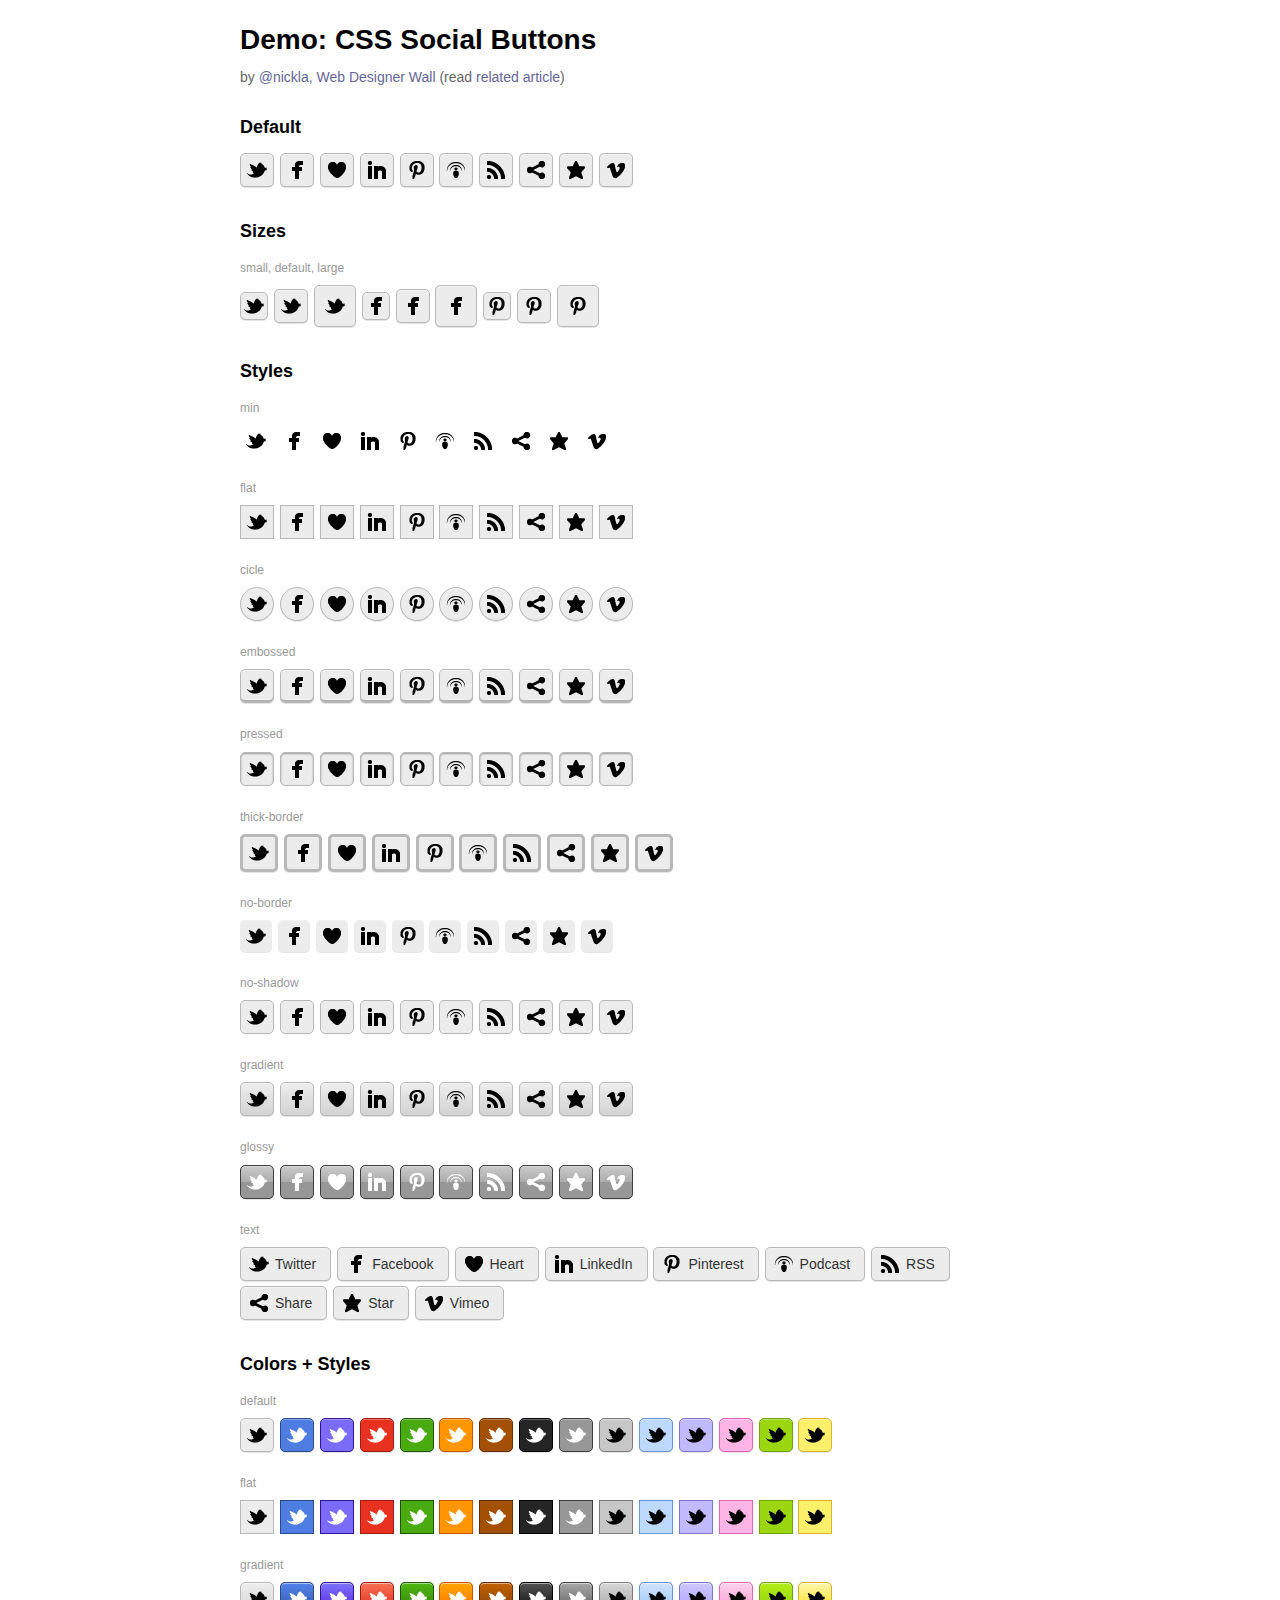
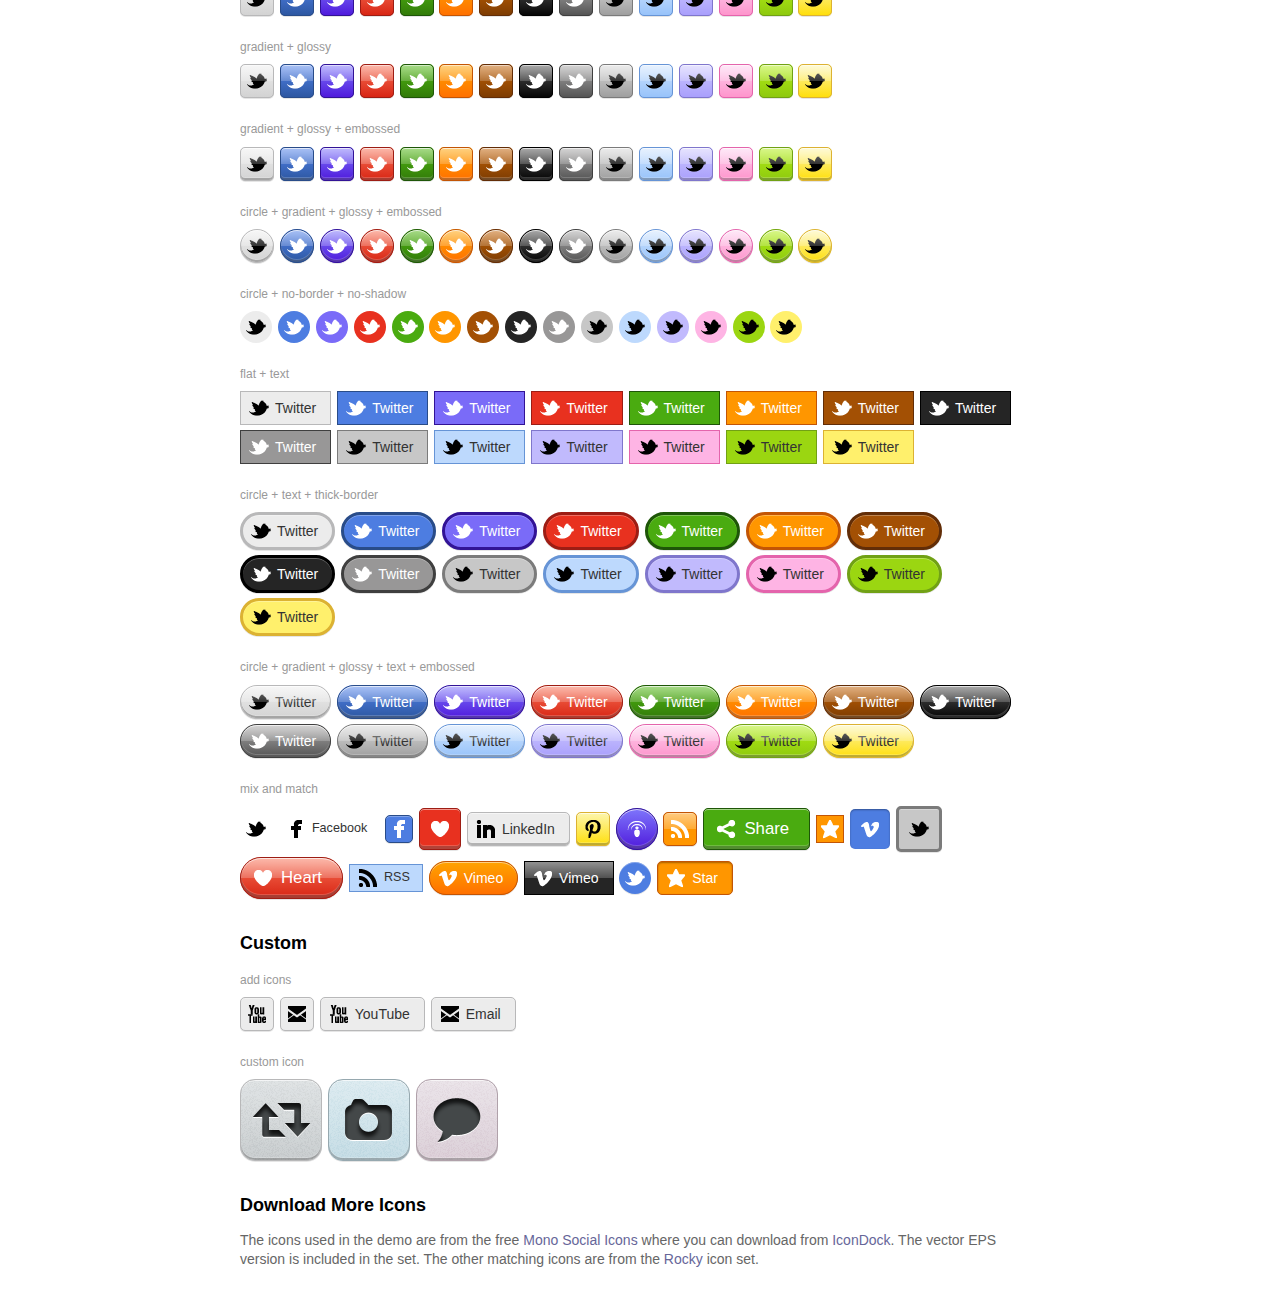
<file: css-social-buttons/index.html>
<!DOCTYPE html PUBLIC "-//W3C//DTD XHTML 1.0 Transitional//EN" "http://www.w3.org/TR/xhtml1/DTD/xhtml1-transitional.dtd">
<html xmlns="http://www.w3.org/1999/xhtml">
<head>
<meta http-equiv="Content-Type" content="text/html; charset=UTF-8" />
<title>Demo: CSS Social Buttons</title>

<link href="social-buttons.css" rel="stylesheet">

<style type="text/css">
body {
	background: #fff;
	font: 14px/140% Arial, Helvetica, sans-serif;
	color: #666;
	width: 800px;
	max-width: 80%;
	margin: 30px auto;
} 
p {
	margin: 0 0 15px;
}
a {
	color: #669;
	text-decoration: none;
}
h1, h2, h3 {
	color: #000;
}
h2, h3 {
	line-height: 110%;
}
h2 {
	font-size: 18px;
	margin: 30px 0 15px;
}
h3 {
	margin: 20px 0 10px;
	font-size: 12px;
	font-weight: normal;
	color: #999;
}
</style>
</head>

<body>

<h1>Demo: CSS Social Buttons</h1>
<p>by <a href="http://twitter.com/nickla">@nickla</a>, <a href="http://webdesignerwall.com">Web Designer Wall</a> (read <a href="http://webdesignerwall.com/tutorials/css-social-buttons">related article</a>)</p>

<h2>Default</h2>
<p>
	<a href="#" class="sb twitter">Twitter</a>
	<a href="#" class="sb facebook">Facebook</a>
	<a href="#" class="sb heart">Heart</a>
	<a href="#" class="sb linkedin">LinkedIn</a>
	<a href="#" class="sb pinterest">Pinterest</a>
	<a href="#" class="sb podcast">Podcast</a>
	<a href="#" class="sb rss">RSS</a>
	<a href="#" class="sb share_this">Share</a>
	<a href="#" class="sb star">Star</a>
	<a href="#" class="sb vimeo">Vimeo</a>
</p>

<h2>Sizes</h2>

<h3>small, default, large</h3>
<p>
	<a href="#" class="sb small twitter">Twitter</a>
	<a href="#" class="sb twitter">Twitter</a>
	<a href="#" class="sb large twitter">Twitter</a>
	<a href="#" class="sb small facebook">Twitter</a>
	<a href="#" class="sb facebook">Twitter</a>
	<a href="#" class="sb large facebook">Twitter</a>
	<a href="#" class="sb small pinterest">Twitter</a>
	<a href="#" class="sb pinterest">Twitter</a>
	<a href="#" class="sb large pinterest">Twitter</a>
</p>

<h2>Styles</h2>

<h3>min</h3>
<p>
	<a href="#" class="sb min twitter">Twitter</a>
	<a href="#" class="sb min facebook">Facebook</a>
	<a href="#" class="sb min heart">Heart</a>
	<a href="#" class="sb min linkedin">LinkedIn</a>
	<a href="#" class="sb min pinterest">Pinterest</a>
	<a href="#" class="sb min podcast">Podcast</a>
	<a href="#" class="sb min rss">RSS</a>
	<a href="#" class="sb min share_this">Share</a>
	<a href="#" class="sb min star">Star</a>
	<a href="#" class="sb min vimeo">Vimeo</a>
</p>

<h3>flat</h3>
<p>
	<a href="#" class="sb flat twitter">Twitter</a>
	<a href="#" class="sb flat facebook">Facebook</a>
	<a href="#" class="sb flat heart">Heart</a>
	<a href="#" class="sb flat linkedin">LinkedIn</a>
	<a href="#" class="sb flat pinterest">Pinterest</a>
	<a href="#" class="sb flat podcast">Podcast</a>
	<a href="#" class="sb flat rss">RSS</a>
	<a href="#" class="sb flat share_this">Share</a>
	<a href="#" class="sb flat star">Star</a>
	<a href="#" class="sb flat vimeo">Vimeo</a>
</p>

<h3>cicle</h3>
<p>
	<a href="#" class="sb circle twitter">Twitter</a>
	<a href="#" class="sb circle facebook">Facebook</a>
	<a href="#" class="sb circle heart">Heart</a>
	<a href="#" class="sb circle linkedin">LinkedIn</a>
	<a href="#" class="sb circle pinterest">Pinterest</a>
	<a href="#" class="sb circle podcast">Podcast</a>
	<a href="#" class="sb circle rss">RSS</a>
	<a href="#" class="sb circle share_this">Share</a>
	<a href="#" class="sb circle star">Star</a>
	<a href="#" class="sb circle vimeo">Vimeo</a>
</p>

<h3>embossed</h3>
<p>
	<a href="#" class="sb embossed twitter">Twitter</a>
	<a href="#" class="sb embossed facebook">Facebook</a>
	<a href="#" class="sb embossed heart">Heart</a>
	<a href="#" class="sb embossed linkedin">LinkedIn</a>
	<a href="#" class="sb embossed pinterest">Pinterest</a>
	<a href="#" class="sb embossed podcast">Podcast</a>
	<a href="#" class="sb embossed rss">RSS</a>
	<a href="#" class="sb embossed share_this">Share</a>
	<a href="#" class="sb embossed star">Star</a>
	<a href="#" class="sb embossed vimeo">Vimeo</a>
</p>

<h3>pressed</h3>
<p>
	<a href="#" class="sb pressed twitter">Twitter</a>
	<a href="#" class="sb pressed facebook">Facebook</a>
	<a href="#" class="sb pressed heart">Heart</a>
	<a href="#" class="sb pressed linkedin">LinkedIn</a>
	<a href="#" class="sb pressed pinterest">Pinterest</a>
	<a href="#" class="sb pressed podcast">Podcast</a>
	<a href="#" class="sb pressed rss">RSS</a>
	<a href="#" class="sb pressed share_this">Share</a>
	<a href="#" class="sb pressed star">Star</a>
	<a href="#" class="sb pressed vimeo">Vimeo</a>
</p>

<h3>thick-border</h3>
<p>
	<a href="#" class="sb thick-border twitter">Twitter</a>
	<a href="#" class="sb thick-border facebook">Facebook</a>
	<a href="#" class="sb thick-border heart">Heart</a>
	<a href="#" class="sb thick-border linkedin">LinkedIn</a>
	<a href="#" class="sb thick-border pinterest">Pinterest</a>
	<a href="#" class="sb thick-border podcast">Podcast</a>
	<a href="#" class="sb thick-border rss">RSS</a>
	<a href="#" class="sb thick-border share_this">Share</a>
	<a href="#" class="sb thick-border star">Star</a>
	<a href="#" class="sb thick-border vimeo">Vimeo</a>
</p>

<h3>no-border</h3>
<p>
	<a href="#" class="sb no-border twitter">Twitter</a>
	<a href="#" class="sb no-border facebook">Facebook</a>
	<a href="#" class="sb no-border heart">Heart</a>
	<a href="#" class="sb no-border linkedin">LinkedIn</a>
	<a href="#" class="sb no-border pinterest">Pinterest</a>
	<a href="#" class="sb no-border podcast">Podcast</a>
	<a href="#" class="sb no-border rss">RSS</a>
	<a href="#" class="sb no-border share_this">Share</a>
	<a href="#" class="sb no-border star">Star</a>
	<a href="#" class="sb no-border vimeo">Vimeo</a>
</p>

<h3>no-shadow</h3>
<p>
	<a href="#" class="sb no-shadow twitter">Twitter</a>
	<a href="#" class="sb no-shadow facebook">Facebook</a>
	<a href="#" class="sb no-shadow heart">Heart</a>
	<a href="#" class="sb no-shadow linkedin">LinkedIn</a>
	<a href="#" class="sb no-shadow pinterest">Pinterest</a>
	<a href="#" class="sb no-shadow podcast">Podcast</a>
	<a href="#" class="sb no-shadow rss">RSS</a>
	<a href="#" class="sb no-shadow share_this">Share</a>
	<a href="#" class="sb no-shadow star">Star</a>
	<a href="#" class="sb no-shadow vimeo">Vimeo</a>
</p>

<h3>gradient</h3>
<p>
	<a href="#" class="sb gradient twitter">Twitter</a>
	<a href="#" class="sb gradient facebook">Facebook</a>
	<a href="#" class="sb gradient heart">Heart</a>
	<a href="#" class="sb gradient linkedin">LinkedIn</a>
	<a href="#" class="sb gradient pinterest">Pinterest</a>
	<a href="#" class="sb gradient podcast">Podcast</a>
	<a href="#" class="sb gradient rss">RSS</a>
	<a href="#" class="sb gradient share_this">Share</a>
	<a href="#" class="sb gradient star">Star</a>
	<a href="#" class="sb gradient vimeo">Vimeo</a>
</p>

<h3>glossy</h3>
<p>
	<a href="#" class="sb glossy gray twitter">Twitter</a>
	<a href="#" class="sb glossy gray facebook">Facebook</a>
	<a href="#" class="sb glossy gray heart">Heart</a>
	<a href="#" class="sb glossy gray linkedin">LinkedIn</a>
	<a href="#" class="sb glossy gray pinterest">Pinterest</a>
	<a href="#" class="sb glossy gray podcast">Podcast</a>
	<a href="#" class="sb glossy gray rss">RSS</a>
	<a href="#" class="sb glossy gray share_this">Share</a>
	<a href="#" class="sb glossy gray star">Star</a>
	<a href="#" class="sb glossy gray vimeo">Vimeo</a>
</p>

<h3>text</h3>
<p>
	<a href="#" class="sb text twitter">Twitter</a>
	<a href="#" class="sb text facebook">Facebook</a>
	<a href="#" class="sb text heart">Heart</a>
	<a href="#" class="sb text linkedin">LinkedIn</a>
	<a href="#" class="sb text pinterest">Pinterest</a>
	<a href="#" class="sb text podcast">Podcast</a>
	<a href="#" class="sb text rss">RSS</a>
	<a href="#" class="sb text share_this">Share</a>
	<a href="#" class="sb text star">Star</a>
	<a href="#" class="sb text vimeo">Vimeo</a>
</p>

<h2>Colors + Styles</h2>

<h3>default</h3>
<p>
	<a href="#" class="sb twitter">Twitter</a>
	<a href="#" class="sb blue twitter">Twitter</a>
	<a href="#" class="sb purple twitter">Twitter</a>
	<a href="#" class="sb red twitter">Twitter</a>
	<a href="#" class="sb green twitter">Twitter</a>
	<a href="#" class="sb orange twitter">Twitter</a>
	<a href="#" class="sb brown twitter">Twitter</a>
	<a href="#" class="sb black twitter">Twitter</a>
	<a href="#" class="sb gray twitter">Twitter</a>
	<a href="#" class="sb light-gray twitter">Twitter</a>
	<a href="#" class="sb light-blue twitter">Twitter</a>
	<a href="#" class="sb light-purple twitter">Twitter</a>
	<a href="#" class="sb pink twitter">Twitter</a>
	<a href="#" class="sb light-green twitter">Twitter</a>
	<a href="#" class="sb yellow twitter">Twitter</a>
</p>

<h3>flat</h3>
<p>
	<a href="#" class="sb flat twitter">Twitter</a>
	<a href="#" class="sb flat blue twitter">Twitter</a>
	<a href="#" class="sb flat purple twitter">Twitter</a>
	<a href="#" class="sb flat red twitter">Twitter</a>
	<a href="#" class="sb flat green twitter">Twitter</a>
	<a href="#" class="sb flat orange twitter">Twitter</a>
	<a href="#" class="sb flat brown twitter">Twitter</a>
	<a href="#" class="sb flat black twitter">Twitter</a>
	<a href="#" class="sb flat gray twitter">Twitter</a>
	<a href="#" class="sb flat light-gray twitter">Twitter</a>
	<a href="#" class="sb flat light-blue twitter">Twitter</a>
	<a href="#" class="sb flat light-purple twitter">Twitter</a>
	<a href="#" class="sb flat pink twitter">Twitter</a>
	<a href="#" class="sb flat light-green twitter">Twitter</a>
	<a href="#" class="sb flat yellow twitter">Twitter</a>
</p>

<h3>gradient</h3>
<p>
	<a href="#" class="sb gradient twitter">Twitter</a>
	<a href="#" class="sb gradient blue twitter">Twitter</a>
	<a href="#" class="sb gradient purple twitter">Twitter</a>
	<a href="#" class="sb gradient red twitter">Twitter</a>
	<a href="#" class="sb gradient green twitter">Twitter</a>
	<a href="#" class="sb gradient orange twitter">Twitter</a>
	<a href="#" class="sb gradient brown twitter">Twitter</a>
	<a href="#" class="sb gradient black twitter">Twitter</a>
	<a href="#" class="sb gradient gray twitter">Twitter</a>
	<a href="#" class="sb gradient light-gray twitter">Twitter</a>
	<a href="#" class="sb gradient light-blue twitter">Twitter</a>
	<a href="#" class="sb gradient light-purple twitter">Twitter</a>
	<a href="#" class="sb gradient pink twitter">Twitter</a>
	<a href="#" class="sb gradient light-green twitter">Twitter</a>
	<a href="#" class="sb gradient yellow twitter">Twitter</a>
</p>

<h3>gradient + glossy</h3>
<p>
	<a href="#" class="sb gradient glossy twitter">Twitter</a>
	<a href="#" class="sb gradient glossy blue twitter">Twitter</a>
	<a href="#" class="sb gradient glossy purple twitter">Twitter</a>
	<a href="#" class="sb gradient glossy red twitter">Twitter</a>
	<a href="#" class="sb gradient glossy green twitter">Twitter</a>
	<a href="#" class="sb gradient glossy orange twitter">Twitter</a>
	<a href="#" class="sb gradient glossy brown twitter">Twitter</a>
	<a href="#" class="sb gradient glossy black twitter">Twitter</a>
	<a href="#" class="sb gradient glossy gray twitter">Twitter</a>
	<a href="#" class="sb gradient glossy light-gray twitter">Twitter</a>
	<a href="#" class="sb gradient glossy light-blue twitter">Twitter</a>
	<a href="#" class="sb gradient glossy light-purple twitter">Twitter</a>
	<a href="#" class="sb gradient glossy pink twitter">Twitter</a>
	<a href="#" class="sb gradient glossy light-green twitter">Twitter</a>
	<a href="#" class="sb gradient glossy yellow twitter">Twitter</a>
</p>

<h3>gradient + glossy + embossed</h3>
<p>
	<a href="#" class="sb gradient glossy embossed twitter">Twitter</a>
	<a href="#" class="sb gradient glossy embossed blue twitter">Twitter</a>
	<a href="#" class="sb gradient glossy embossed purple twitter">Twitter</a>
	<a href="#" class="sb gradient glossy embossed red twitter">Twitter</a>
	<a href="#" class="sb gradient glossy embossed green twitter">Twitter</a>
	<a href="#" class="sb gradient glossy embossed orange twitter">Twitter</a>
	<a href="#" class="sb gradient glossy embossed brown twitter">Twitter</a>
	<a href="#" class="sb gradient glossy embossed black twitter">Twitter</a>
	<a href="#" class="sb gradient glossy embossed gray twitter">Twitter</a>
	<a href="#" class="sb gradient glossy embossed light-gray twitter">Twitter</a>
	<a href="#" class="sb gradient glossy embossed light-blue twitter">Twitter</a>
	<a href="#" class="sb gradient glossy embossed light-purple twitter">Twitter</a>
	<a href="#" class="sb gradient glossy embossed pink twitter">Twitter</a>
	<a href="#" class="sb gradient glossy embossed light-green twitter">Twitter</a>
	<a href="#" class="sb gradient glossy embossed yellow twitter">Twitter</a>
</p>

<h3>circle + gradient + glossy + embossed</h3>
<p>
	<a href="#" class="sb circle gradient glossy embossed twitter">Twitter</a>
	<a href="#" class="sb circle gradient glossy embossed blue twitter">Twitter</a>
	<a href="#" class="sb circle gradient glossy embossed purple twitter">Twitter</a>
	<a href="#" class="sb circle gradient glossy embossed red twitter">Twitter</a>
	<a href="#" class="sb circle gradient glossy embossed green twitter">Twitter</a>
	<a href="#" class="sb circle gradient glossy embossed orange twitter">Twitter</a>
	<a href="#" class="sb circle gradient glossy embossed brown twitter">Twitter</a>
	<a href="#" class="sb circle gradient glossy embossed black twitter">Twitter</a>
	<a href="#" class="sb circle gradient glossy embossed gray twitter">Twitter</a>
	<a href="#" class="sb circle gradient glossy embossed light-gray twitter">Twitter</a>
	<a href="#" class="sb circle gradient glossy embossed light-blue twitter">Twitter</a>
	<a href="#" class="sb circle gradient glossy embossed light-purple twitter">Twitter</a>
	<a href="#" class="sb circle gradient glossy embossed pink twitter">Twitter</a>
	<a href="#" class="sb circle gradient glossy embossed light-green twitter">Twitter</a>
	<a href="#" class="sb circle gradient glossy embossed yellow twitter">Twitter</a>
</p>

<h3>circle + no-border + no-shadow</h3>
<p>
	<a href="#" class="sb circle no-shadow no-border twitter">Twitter</a>
	<a href="#" class="sb circle no-shadow no-border blue twitter">Twitter</a>
	<a href="#" class="sb circle no-shadow no-border purple twitter">Twitter</a>
	<a href="#" class="sb circle no-shadow no-border red twitter">Twitter</a>
	<a href="#" class="sb circle no-shadow no-border green twitter">Twitter</a>
	<a href="#" class="sb circle no-shadow no-border orange twitter">Twitter</a>
	<a href="#" class="sb circle no-shadow no-border brown twitter">Twitter</a>
	<a href="#" class="sb circle no-shadow no-border black twitter">Twitter</a>
	<a href="#" class="sb circle no-shadow no-border gray twitter">Twitter</a>
	<a href="#" class="sb circle no-shadow no-border light-gray twitter">Twitter</a>
	<a href="#" class="sb circle no-shadow no-border light-blue twitter">Twitter</a>
	<a href="#" class="sb circle no-shadow no-border light-purple twitter">Twitter</a>
	<a href="#" class="sb circle no-shadow no-border pink twitter">Twitter</a>
	<a href="#" class="sb circle no-shadow no-border light-green twitter">Twitter</a>
	<a href="#" class="sb circle no-shadow no-border yellow twitter">Twitter</a>
</p>

<h3>flat + text</h3>
<p>
	<a href="#" class="sb flat text twitter">Twitter</a>
	<a href="#" class="sb flat text blue twitter">Twitter</a>
	<a href="#" class="sb flat text purple twitter">Twitter</a>
	<a href="#" class="sb flat text red twitter">Twitter</a>
	<a href="#" class="sb flat text green twitter">Twitter</a>
	<a href="#" class="sb flat text orange twitter">Twitter</a>
	<a href="#" class="sb flat text brown twitter">Twitter</a>
	<a href="#" class="sb flat text black twitter">Twitter</a>
	<a href="#" class="sb flat text gray twitter">Twitter</a>
	<a href="#" class="sb flat text light-gray twitter">Twitter</a>
	<a href="#" class="sb flat text light-blue twitter">Twitter</a>
	<a href="#" class="sb flat text light-purple twitter">Twitter</a>
	<a href="#" class="sb flat text pink twitter">Twitter</a>
	<a href="#" class="sb flat text light-green twitter">Twitter</a>
	<a href="#" class="sb flat text yellow twitter">Twitter</a>
</p>

<h3>circle + text + thick-border</h3>
<p>
	<a href="#" class="sb circle text thick-border twitter">Twitter</a>
	<a href="#" class="sb circle text thick-border blue twitter">Twitter</a>
	<a href="#" class="sb circle text thick-border purple twitter">Twitter</a>
	<a href="#" class="sb circle text thick-border red twitter">Twitter</a>
	<a href="#" class="sb circle text thick-border green twitter">Twitter</a>
	<a href="#" class="sb circle text thick-border orange twitter">Twitter</a>
	<a href="#" class="sb circle text thick-border brown twitter">Twitter</a>
	<a href="#" class="sb circle text thick-border black twitter">Twitter</a>
	<a href="#" class="sb circle text thick-border gray twitter">Twitter</a>
	<a href="#" class="sb circle text thick-border light-gray twitter">Twitter</a>
	<a href="#" class="sb circle text thick-border light-blue twitter">Twitter</a>
	<a href="#" class="sb circle text thick-border light-purple twitter">Twitter</a>
	<a href="#" class="sb circle text thick-border pink twitter">Twitter</a>
	<a href="#" class="sb circle text thick-border light-green twitter">Twitter</a>
	<a href="#" class="sb circle text thick-border yellow twitter">Twitter</a>
</p>

<h3>circle + gradient + glossy + text + embossed</h3>
<p>
	<a href="#" class="sb circle gradient glossy text embossed twitter">Twitter</a>
	<a href="#" class="sb circle gradient glossy text embossed blue twitter">Twitter</a>
	<a href="#" class="sb circle gradient glossy text embossed purple twitter">Twitter</a>
	<a href="#" class="sb circle gradient glossy text embossed red twitter">Twitter</a>
	<a href="#" class="sb circle gradient glossy text embossed green twitter">Twitter</a>
	<a href="#" class="sb circle gradient glossy text embossed orange twitter">Twitter</a>
	<a href="#" class="sb circle gradient glossy text embossed brown twitter">Twitter</a>
	<a href="#" class="sb circle gradient glossy text embossed black twitter">Twitter</a>
	<a href="#" class="sb circle gradient glossy text embossed gray twitter">Twitter</a>
	<a href="#" class="sb circle gradient glossy text embossed light-gray twitter">Twitter</a>
	<a href="#" class="sb circle gradient glossy text embossed light-blue twitter">Twitter</a>
	<a href="#" class="sb circle gradient glossy text embossed light-purple twitter">Twitter</a>
	<a href="#" class="sb circle gradient glossy text embossed pink twitter">Twitter</a>
	<a href="#" class="sb circle gradient glossy text embossed light-green twitter">Twitter</a>
	<a href="#" class="sb circle gradient glossy text embossed yellow twitter">Twitter</a>
</p>

<h3>mix and match</h3>
<p>
	<a href="#" class="sb min twitter">Twitter</a>
	<a href="#" class="sb small text min facebook">Facebook</a>
	<a href="#" class="sb small blue facebook">Facebook</a>
	<a href="#" class="sb large red embossed heart">Heart</a>
	<a href="#" class="sb text embossed linkedin">LinkedIn</a>
	<a href="#" class="sb yellow gradient embossed pinterest">Pinterest</a>
	<a href="#" class="sb circle large embossed purple gradient podcast">Podcast</a>
	<a href="#" class="sb orange glossy rss">RSS</a>
	<a href="#" class="sb embossed green large text share_this">Share</a>
	<a href="#" class="sb orange flat small star">Star</a>
	<a href="#" class="sb pressed no-border blue large vimeo">Vimeo</a>
	<a href="#" class="sb thick-border light-gray large twitter">Twitter</a>
	<a href="#" class="sb text red large  gradient glossy embossed circle heart">Heart</a>
	<a href="#" class="sb flat small text rss light-blue">RSS</a>
	<a href="#" class="sb orange gradient text circle vimeo">Vimeo</a>
	<a href="#" class="sb black glossy text flat vimeo">Vimeo</a>
	<a href="#" class="sb blue circle no-border twitter">Twitter</a>
	<a href="#" class="sb orange pressed text star">Star</a>
</p>

<h2>Custom</h2>

<h3>add icons</h3>
<p>
	<a href="#" class="sb youtube">YouTube</a>
	<a href="#" class="sb email">Email</a>
	<a href="#" class="sb youtube text">YouTube</a>
	<a href="#" class="sb email text">Email</a>
</p>

<h3>custom icon</h3>
<p>
	<a href="#" class="sb custom retweet gradient embossed">Retweet</a>
	<a href="#" class="sb custom blue photo gradient embossed">Photo</a>
	<a href="#" class="sb custom pink comment gradient embossed">Comment</a>
</p>

<h2>Download More Icons</h2>
<p>The icons used in the demo are from the free <a href="http://icondock.com/free/mono-social-icons">Mono Social Icons</a> where you can download from <a href="http://icondock.com">IconDock</a>. The vector EPS version is included in the set. The other matching icons are from the <a href="http://icondock.com/icons/sets/rocky-complete-set">Rocky</a> icon set.</p>

</body>
</html>
</file>
<file: css-social-buttons/social-buttons.css>
/*

CSS Social Icons
By: Nick La (@nickla)
http://webdesignerwall.com/tutorials/css-social-buttons

Version: 1.0

*/

/************************************************************************************
SOCIAL LINK a.sb
*************************************************************************************/
a.sb,
.sb a {
	width: 32px;
	height: 32px;
	background-repeat: no-repeat;
	background-position: center center;
	text-indent: -900em;
	color: #333;
	text-decoration: none;
	line-height: 100%;
	white-space: nowrap;
	display: inline-block;
	position: relative;
	vertical-align: middle;
	margin: 0 2px 5px 0;
	
	/* default button color */
	background-color: #ececec;
	border: solid 1px #b8b8b9;
	
	/* default box shadow */
	-webkit-box-shadow: inset 0 1px 0 rgba(255,255,255,.3), 0 1px 0 rgba(0,0,0,.1);
	-moz-box-shadow: inset 0 1px 0 rgba(255,255,255,.3), 0 1px 0 rgba(0,0,0,.1);
	box-shadow: inset 0 1px 0 rgba(255,255,255,.3), 0 1px 0 rgba(0,0,0,.1);

	/* default border radius */
	-webkit-border-radius: 5px;
	-moz-border-radius: 5px;
	border-radius: 5px;
	
}
/* for IE */
*:first-child+html a.sb,
*:first-child+html .sb a {
	text-indent: 0;
	line-height: 0;
	font-size: 0;
	overflow: hidden;
}


/* SB LIST
================================================ */
.sb {
	margin: 0;
	padding: 0;
}
.sb li {
	margin: 0;
	padding: 0;
	display: inline;
}


/* SIZES
================================================ */
/* small */
a.sb.small,
.sb.small a {
	width: 26px;
	height: 26px;
	font-size: 90%;
}

/* large */
a.sb.large,
.sb.large a {
	width: 40px;
	height: 40px;
	font-size: 120%;
}


/* GRADIENTS
================================================ */

/* default gradient */
a.sb.gradient,
.sb.gradient a {
	background-color: transparent !important;
}
a.sb.gradient:after,
.sb.gradient a:after {
	padding: 1px;
	content: "";
	width: 100%;
	height: 100%;
	position: absolute;
	top: -1px;
	left: -1px;
	z-index: -1;
	
	-webkit-box-shadow: inset 0 2px 0 rgba(255,255,255,.3);
	-moz-box-shadow: inset 0 2px 0 rgba(255,255,255,.3);
	box-shadow: inset 0 2px 0 rgba(255,255,255,.3);

	/* default gradient */
	background: -moz-linear-gradient(top, #eeeeee 0%, #d2d2d2 100%);
	background: -webkit-linear-gradient(top, #eeeeee 0%, #d2d2d2 100%);
	background: linear-gradient(top, #eeeeee 0%, #d2d2d2 100%);
}

/* gradient blue */
a.sb.gradient.blue:after,
.sb.gradient.blue a:after {
	background-image: url([data-uri]);
	background-image: -moz-linear-gradient(top,  rgba(83,132,237,1) 0%, rgba(44,86,159,1) 100%);
	background-image: -webkit-linear-gradient(top,  rgba(83,132,237,1) 0%,rgba(44,86,159,1) 100%);
	background-image: linear-gradient(top,  rgba(83,132,237,1) 0%,rgba(44,86,159,1) 100%);
}

/* gradient purple */
a.sb.gradient.purple:after,
.sb.gradient.purple a:after {
	background-image: url([data-uri]);
	background-image: -moz-linear-gradient(top,  rgba(127,119,252,1) 0%, rgba(78,24,219,1) 100%);
	background-image: -webkit-linear-gradient(top,  rgba(127,119,252,1) 0%,rgba(78,24,219,1) 100%);
	background-image: linear-gradient(top,  rgba(127,119,252,1) 0%,rgba(78,24,219,1) 100%);
}

/* gradient red */
a.sb.gradient.red:after,
.sb.gradient.red a:after {
	background-image: url([data-uri]);
	background-image: -moz-linear-gradient(top,  rgba(249,116,88,1) 0%, rgba(215,35,18,1) 100%);
	background-image: -webkit-linear-gradient(top,  rgba(249,116,88,1) 0%,rgba(215,35,18,1) 100%);
	background-image: linear-gradient(top,  rgba(249,116,88,1) 0%,rgba(215,35,18,1) 100%);
}

/* gradient green */
a.sb.gradient.green:after,
.sb.gradient.green a:after {
	background-image: url([data-uri]);
	background-image: -moz-linear-gradient(top,  rgba(81,185,18,1) 0%, rgba(49,121,9,1) 100%);
	background-image: -webkit-linear-gradient(top,  rgba(81,185,18,1) 0%,rgba(49,121,9,1) 100%);
	background-image: linear-gradient(top,  rgba(81,185,18,1) 0%,rgba(49,121,9,1) 100%);
}

/* gradient green */
a.sb.gradient.green:after,
.sb.gradient.green a:after {
	background-image: url([data-uri]);
	background-image: -moz-linear-gradient(top,  rgba(81,185,18,1) 0%, rgba(49,121,9,1) 100%);
	background-image: -webkit-linear-gradient(top,  rgba(81,185,18,1) 0%,rgba(49,121,9,1) 100%);
	background-image: linear-gradient(top,  rgba(81,185,18,1) 0%,rgba(49,121,9,1) 100%);
}

/* gradient orange */
a.sb.gradient.orange:after,
.sb.gradient.orange a:after {
	background-image: url([data-uri]);
	background-image: -moz-linear-gradient(top,  rgba(255,165,0,1) 0%, rgba(255,111,0,1) 100%);
	background-image: -webkit-linear-gradient(top,  rgba(255,165,0,1) 0%,rgba(255,111,0,1) 100%);
	background-image: linear-gradient(top,  rgba(255,165,0,1) 0%,rgba(255,111,0,1) 100%);
}

/* gradient brown */
a.sb.gradient.brown:after,
.sb.gradient.brown a:after {
	background-image: url([data-uri]);
	background-image: -moz-linear-gradient(top,  rgba(197,99,5,1) 0%, rgba(123,59,2,1) 100%);
	background-image: -webkit-linear-gradient(top,  rgba(197,99,5,1) 0%,rgba(123,59,2,1) 100%);
	background-image: linear-gradient(top,  rgba(197,99,5,1) 0%,rgba(123,59,2,1) 100%);
}

/* gradient black */
a.sb.gradient.black:after,
.sb.gradient.black a:after {
	background-image: url([data-uri]);
	background-image: -moz-linear-gradient(top,  rgba(86,86,86,1) 0%, rgba(3,3,3,1) 100%);
	background-image: -webkit-linear-gradient(top,  rgba(86,86,86,1) 0%,rgba(3,3,3,1) 100%);
	background-image: linear-gradient(top,  rgba(86,86,86,1) 0%,rgba(3,3,3,1) 100%);
}

/* gradient gray */
a.sb.gradient.gray:after,
.sb.gradient.gray a:after {
	background-image: url([data-uri]);
	background-image: -moz-linear-gradient(top,  rgba(172,171,171,1) 0%, rgba(82,82,82,1) 100%);
	background-image: -webkit-linear-gradient(top,  rgba(172,171,171,1) 0%,rgba(82,82,82,1) 100%);
	background-image: linear-gradient(top,  rgba(172,171,171,1) 0%,rgba(82,82,82,1) 100%);
}

/* gradient light-gray */
a.sb.gradient.light-gray:after,
.sb.gradient.light-gray a:after {
	background-image: url([data-uri]);
	background-image: -moz-linear-gradient(top,  rgba(217,217,217,1) 0%, rgba(157,157,157,1) 100%);
	background-image: -webkit-linear-gradient(top,  rgba(217,217,217,1) 0%,rgba(157,157,157,1) 100%);
	background-image: linear-gradient(top,  rgba(217,217,217,1) 0%,rgba(157,157,157,1) 100%);
}

/* gradient light-blue */
a.sb.gradient.light-blue:after,
.sb.gradient.light-blue a:after {
	background-image: url([data-uri]);
	background-image: -moz-linear-gradient(top,  rgba(209,229,254,1) 0%, rgba(150,194,250,1) 100%);
	background-image: -webkit-linear-gradient(top,  rgba(209,229,254,1) 0%,rgba(150,194,250,1) 100%);
	background-image: linear-gradient(top,  rgba(209,229,254,1) 0%,rgba(150,194,250,1) 100%);
}

/* gradient light-purple */
a.sb.gradient.light-purple:after,
.sb.gradient.light-purple a:after {
	background-image: url([data-uri]);
	background-image: -moz-linear-gradient(top,  rgba(206,201,254,1) 0%, rgba(168,158,252,1) 100%);
	background-image: -webkit-linear-gradient(top,  rgba(206,201,254,1) 0%,rgba(168,158,252,1) 100%);
	background-image: linear-gradient(top,  rgba(206,201,254,1) 0%,rgba(168,158,252,1) 100%);
}

/* gradient pink */
a.sb.gradient.pink:after,
.sb.gradient.pink a:after {
	background-image: url([data-uri]);
	background-image: -moz-linear-gradient(top,  rgba(253,211,240,1) 0%, rgba(254,147,203,1) 100%);
	background-image: -webkit-linear-gradient(top,  rgba(253,211,240,1) 0%,rgba(254,147,203,1) 100%);
	background-image: linear-gradient(top,  rgba(253,211,240,1) 0%,rgba(254,147,203,1) 100%);
}

/* gradient light-green */
a.sb.gradient.light-green:after,
.sb.gradient.light-green a:after {
	background-image: url([data-uri]);
	background-image: -moz-linear-gradient(top,  rgba(179,239,22,1) 0%, rgba(141,200,14,1) 100%);
	background-image: -webkit-linear-gradient(top,  rgba(179,239,22,1) 0%,rgba(141,200,14,1) 100%);
	background-image: linear-gradient(top,  rgba(179,239,22,1) 0%,rgba(141,200,14,1) 100%);
}

/* gradient yellow */
a.sb.gradient.yellow:after,
.sb.gradient.yellow a:after {
	background-image: url([data-uri]);
	background-image: -moz-linear-gradient(top,  rgba(253,246,177,1) 0%, rgba(255,222,7,1) 100%);
	background-image: -webkit-linear-gradient(top,  rgba(253,246,177,1) 0%,rgba(255,222,7,1) 100%);
	background-image: linear-gradient(top,  rgba(253,246,177,1) 0%,rgba(255,222,7,1) 100%);
}


/* COLORS
================================================ */

/* default hover */
a.sb:hover:after,
.sb a:hover:after {
	background-image: none;
}
a.sb:hover,
.sb a:hover,
a.sb:hover:after,
.sb a:hover:after {
	background-color: #f3f3f3;
}


/* blue color */
a.sb.blue,
.sb.blue a,
a.sb.blue:after,
.sb.blue a:after {
	background-color: #4d7de1;
	border-color: #294c89;
	color: #fff;
}
a.sb.blue:hover:after,
.sb.blue a:hover:after {
	background-image: none;
}
a.sb.blue:hover,
.sb.blue a:hover,
a.sb.blue:hover:after,
.sb.blue a:hover:after {
	background-color: #5384ed;
}

/* purple color */
a.sb.purple,
.sb.purple a,
a.sb.purple:after,
.sb.purple a:after {
	background-color: #7a6bf8;
	border-color: #321396;
	color: #fff;
}
a.sb.purple:hover:after,
.sb.purple a:hover:after {
	background-image: none;
}
a.sb.purple:hover,
.sb.purple a:hover,
a.sb.purple:hover:after,
.sb.purple a:hover:after {
	background-color: #7f77fc;
}

/* red color */
a.sb.red,
.sb.red a,
a.sb.red:after,
.sb.red a:after {
	background-color: #e8311f;
	border-color: #9d1d14;
	color: #fff;
}
a.sb.red:hover:after,
.sb.red a:hover:after {
	background-image: none;
}
a.sb.red:hover,
.sb.red a:hover,
a.sb.red:hover:after,
.sb.red a:hover:after {
	background-color: #e84b34;
}

/* green color */
a.sb.green,
.sb.green a,
a.sb.green:after,
.sb.green a:after {
	background-color: #4aab10;
	border-color: #1e5608;
	color: #fff;
}
a.sb.green:hover:after,
.sb.green a:hover:after {
	background-image: none;
}
a.sb.green:hover,
.sb.green a:hover,
a.sb.green:hover:after,
.sb.green a:hover:after {
	background-color: #51b912;
}

/* orange color */
a.sb.orange,
.sb.orange a,
a.sb.orange:after,
.sb.orange a:after {
	background-color: #ff9600;
	border-color: #c35505;
	color: #fff;
}
a.sb.orange:hover:after,
.sb.orange a:hover:after {
	background-image: none;
}
a.sb.orange:hover,
.sb.orange a:hover,
a.sb.orange:hover:after,
.sb.orange a:hover:after {
	background-color: #ffa500;
}

/* brown color */
a.sb.brown,
.sb.brown a,
a.sb.brown:after,
.sb.brown a:after {
	background-color: #a35004;
	border-color: #622d07;
	color: #fff;
}
a.sb.brown:hover:after,
.sb.brown a:hover:after {
	background-image: none;
}
a.sb.brown:hover,
.sb.brown a:hover,
a.sb.brown:hover:after,
.sb.brown a:hover:after {
	background-color: #c56305;
}

/* black color */
a.sb.black,
.sb.black a,
a.sb.black:after,
.sb.black a:after {
	background-color: #252525;
	border-color: #000000;
	color: #fff;
}
a.sb.black:hover:after,
.sb.black a:hover:after {
	background-image: none;
}
a.sb.black:hover,
.sb.black a:hover,
a.sb.black:hover:after,
.sb.black a:hover:after {
	background-color: #565656;
}

/* gray color */
a.sb.gray,
.sb.gray a,
a.sb.gray:after,
.sb.gray a:after {
	background-color: #989797;
	border-color: #3f3f3f;
	color: #fff;
}
a.sb.gray:hover:after,
.sb.gray a:hover:after {
	background-image: none;
}
a.sb.gray:hover,
.sb.gray a:hover,
a.sb.gray:hover:after,
.sb.gray a:hover:after {
	background-color: #acabab;
}

/* light-gray color */
a.sb.light-gray,
.sb.light-gray a,
a.sb.light-gray:after,
.sb.light-gray a:after {
	background-color: #c7c7c7;
	border-color: #7b7b7b;
}
a.sb.light-gray:hover:after,
.sb.light-gray a:hover:after {
	background-image: none;
}
a.sb.light-gray:hover,
.sb.light-gray a:hover,
a.sb.light-gray:hover:after,
.sb.light-gray a:hover:after {
	background-color: #d9d9d9;
}

/* light-blue color */
a.sb.light-blue,
.sb.light-blue a,
a.sb.light-blue:after,
.sb.light-blue a:after {
	background-color: #bdd9fd;
	border-color: #6694d6;
}
a.sb.light-blue:hover:after,
.sb.light-blue a:hover:after {
	background-image: none;
}
a.sb.light-blue:hover,
.sb.light-blue a:hover,
a.sb.light-blue:hover:after,
.sb.light-blue a:hover:after {
	background-color: #d1e5fe;
}

/* light-purple color */
a.sb.light-purple,
.sb.light-purple a,
a.sb.light-purple:after,
.sb.light-purple a:after {
	background-color: #c1bafd;
	border-color: #7f76cc;
}
a.sb.light-purple:hover:after,
.sb.light-purple a:hover:after {
	background-image: none;
}
a.sb.light-purple:hover,
.sb.light-purple a:hover,
a.sb.light-purple:hover:after,
.sb.light-purple a:hover:after {
	background-color: #cec9fe;
}

/* pink color */
a.sb.pink,
.sb.pink a,
a.sb.pink:after,
.sb.pink a:after {
	background-color: #feb4e4;
	border-color: #e464ac;
}
a.sb.pink:hover:after,
.sb.pink a:hover:after {
	background-image: none;
}
a.sb.pink:hover,
.sb.pink a:hover,
a.sb.pink:hover:after,
.sb.pink a:hover:after {
	background-color: #fdd3f0;
}

/* light-green color */
a.sb.light-green,
.sb.light-green a,
a.sb.light-green:after,
.sb.light-green a:after {
	background-color: #9bd611;
	border-color: #71a115;
}
a.sb.light-green:hover:after,
.sb.light-green a:hover:after {
	background-image: none;
}
a.sb.light-green:hover,
.sb.light-green a:hover,
a.sb.light-green:hover:after,
.sb.light-green a:hover:after {
	background-color: #b3ef16;
}

/* yellow color */
a.sb.yellow,
.sb.yellow a,
a.sb.yellow:after,
.sb.yellow a:after {
	background-color: #fff06c;
	border-color: #dcb232;
}
a.sb.yellow:hover:after,
.sb.yellow a:hover:after {
	background-image: none;
}
a.sb.yellow:hover,
.sb.yellow a:hover,
a.sb.yellow:hover:after,
.sb.yellow a:hover:after {
	background-color: #fdf6b1;
}


/* STYLES
================================================ */

/* min style */
a.sb.min,
.sb.min a {
	background-color: transparent;
	border: none;
	
	-webkit-box-shadow: none;
	-moz-box-shadow: none;
	box-shadow: none;
}

/* circle style */
a.sb.circle,
.sb.circle a,
a.sb.circle:before,
.sb.circle a:before,
a.sb.circle:after,
.sb.circle a:after {
	-webkit-border-radius: 10em;
	-moz-border-radius: 10em;
	border-radius: 10em;
}

/* round style */
a.sb,
.sb a,
a.sb:before,
.sb a:before,
a.sb:after,
.sb a:after {
	-webkit-border-radius: 5px;
	-moz-border-radius: 5px;
	border-radius: 5px;
}

/* reset bottom border-radius for round and circle */
a.sb.circle:before,
.sb.circle a:before,
a.sb:before,
.sb a:before {
	border-bottom-right-radius: 0;
	border-bottom-left-radius: 0;
	-moz-border-radius-bottomright: 0;
	-moz-border-radius-bottomleft: 0;
	-webkit-border-bottom-right-radius: 0;
	-webkit-border-bottom-left-radius: 0;
}

/* thick-border border style */
a.sb.thick-border,
.sb.thick-border a {
	border-width: 3px;
}

/* no-border style */
a.sb.no-border,
.sb.no-border a {
	border: none;
}

/* no-shadow style */
a.sb.no-shadow,
.sb.no-shadow a {
	-webkit-box-shadow: none;
	-moz-box-shadow: none;
	box-shadow: none;
}

/* pressed style */
a.sb.pressed,
.sb.pressed a {
	-webkit-box-shadow: inset 0 1px 2px rgba(0,0,0,.35);
	-moz-box-shadow: inset 0 1px 2px rgba(0,0,0,.35);
	box-shadow: inset 0 1px 2px rgba(0,0,0,.35);
}

/* embossed style */
a.sb.embossed,
.sb.embossed a {
	-webkit-box-shadow: inset 0 1px 0 rgba(255,255,255,.5), inset 0 -2px 0 rgba(0,0,0,.25), inset 0 -3px 0 rgba(255,255,255,.2), 0 1px 0 rgba(0,0,0,.1);
	-moz-box-shadow: inset 0 1px 0 rgba(255,255,255,.5), inset 0 -2px 0 rgba(0,0,0,.25), inset 0 -3px 0 rgba(255,255,255,.2), 0 1px 0 rgba(0,0,0,.1);
	box-shadow: inset 0 1px 0 rgba(255,255,255,.5), inset 0 -2px 0 rgba(0,0,0,.25), inset 0 -3px 0 rgba(255,255,255,.2), 0 1px 0 rgba(0,0,0,.1);
}
a.sb.small.embossed,
.sb.small.embossed a {
	-webkit-box-shadow: inset 0 1px 0 rgba(255,255,255,.5), inset 0 -1px 0 rgba(0,0,0,.25), inset 0 -2px 0 rgba(255,255,255,.2), 0 1px 0 rgba(0,0,0,.1);
	-moz-box-shadow: inset 0 1px 0 rgba(255,255,255,.5), inset 0 -1px 0 rgba(0,0,0,.25), inset 0 -2px 0 rgba(255,255,255,.2), 0 1px 0 rgba(0,0,0,.1);
	box-shadow: inset 0 1px 0 rgba(255,255,255,.5), inset 0 -1px 0 rgba(0,0,0,.25), inset 0 -2px 0 rgba(255,255,255,.2), 0 1px 0 rgba(0,0,0,.1);
}
a.sb.large.embossed,
.sb.large.embossed a {
	-webkit-box-shadow: inset 0 1px 0 rgba(255,255,255,.5), inset 0 -3px 0 rgba(0,0,0,.25), inset 0 -4px 0 rgba(255,255,255,.2), 0 1px 0 rgba(0,0,0,.1);
	-moz-box-shadow: inset 0 1px 0 rgba(255,255,255,.5), inset 0 -3px 0 rgba(0,0,0,.25), inset 0 -4px 0 rgba(255,255,255,.2), 0 1px 0 rgba(0,0,0,.1);
	box-shadow: inset 0 1px 0 rgba(255,255,255,.5), inset 0 -3px 0 rgba(0,0,0,.25), inset 0 -4px 0 rgba(255,255,255,.2), 0 1px 0 rgba(0,0,0,.1);
}

/* glossy style */
a.sb.glossy:before,
.sb.glossy a:before {
	content: "";
	width: 100%;
	height: 50%;
	position: absolute;
	top: 0;
	left: 0;
	
	/* glossy overlay */
	background: url([data-uri]);
	background: -moz-linear-gradient(top,  rgba(255,255,255,0.5) 0%, rgba(255,255,255,0.2) 100%);
	background: -webkit-linear-gradient(top,  rgba(255,255,255,0.5) 0%,rgba(255,255,255,0.2) 100%);
	background: linear-gradient(top,  rgba(255,255,255,0.5) 0%,rgba(255,255,255,0.2) 100%);
}

/* icon with text style */
a.sb.text,
.sb.text a {
	text-indent: 0;
	width: auto;
	height: 20px;
	padding: 9px 14px 3px 34px;
	background-position: 2px center;
}
*:first-child+html a.sb.text,
*:first-child+html .sb.text a {
	text-indent: inherit; /* for IE */
	line-height: 100%;
	font-size: 100%;
}

a.sb.small.text,
.sb.small.text a {
	background-position: 2px center;
	padding: 6px 12px 0 34px;
}
a.sb.large.text,
.sb.large.text a {
	background-position: 6px center;
	padding: 12px 20px 8px 40px;
}

/* flat style */
a.sb.flat,
.sb.flat a,
a.sb.flat:before,
.sb.flat a:before {
	-webkit-border-radius: 0;
	-moz-border-radius: 0;
	border-radius: 0;

	-webkit-box-shadow: none;
	-moz-box-shadow: none;
	box-shadow: none;
}

/* ICONS
================================================ */
a.sb.twitter,
.sb a.twitter {
	background-image: url(images/twitter_bird.png);
}

a.sb.facebook,
.sb a.facebook {
	background-image: url(images/facebook.png);
}

a.sb.heart,
.sb a.heart {
	background-image: url(images/heart.png);
}

a.sb.linkedin,
.sb a.linkedin {
	background-image: url(images/linkedin.png);
}

a.sb.pinterest,
.sb a.pinterest {
	background-image: url(images/pinterest.png);
}

a.sb.podcast,
.sb a.podcast {
	background-image: url(images/podcast.png);
}

a.sb.rss,
.sb a.rss {
	background-image: url(images/rss.png);
}

a.sb.share_this,
.sb a.share_this {
	background-image: url(images/share_this.png);
}

a.sb.star,
.sb a.star {
	background-image: url(images/star.png);
}

a.sb.vimeo,
.sb a.vimeo {
	background-image: url(images/vimeo.png);
}

/* white icons */
a.sb.blue.twitter,
.sb.blue a.twitter,
a.sb.purple.twitter,
.sb.purple a.twitter,
a.sb.red.twitter,
.sb.red a.twitter,
a.sb.green.twitter,
.sb.green a.twitter,
a.sb.orange.twitter,
.sb.orange a.twitter,
a.sb.brown.twitter,
.sb.brown a.twitter,
a.sb.black.twitter,
.sb.black a.twitter,
a.sb.gray.twitter,
.sb.gray a.twitter {
	background-image: url(images/white_twitter_bird.png);
}

a.sb.blue.facebook,
.sb.blue a.facebook,
a.sb.purple.facebook,
.sb.purple a.facebook,
a.sb.red.facebook,
.sb.red a.facebook,
a.sb.green.facebook,
.sb.green a.facebook,
a.sb.orange.facebook,
.sb.orange a.facebook,
a.sb.brown.facebook,
.sb.brown a.facebook,
a.sb.black.facebook,
.sb.black a.facebook,
a.sb.gray.facebook,
.sb.gray a.facebook {
	background-image: url(images/white_facebook.png);
}

a.sb.blue.heart,
.sb.blue a.heart,
a.sb.purple.heart,
.sb.purple a.heart,
a.sb.red.heart,
.sb.red a.heart,
a.sb.green.heart,
.sb.green a.heart,
a.sb.orange.heart,
.sb.orange a.heart,
a.sb.brown.heart,
.sb.brown a.heart,
a.sb.black.heart,
.sb.black a.heart,
a.sb.gray.heart,
.sb.gray a.heart {
	background-image: url(images/white_heart.png);
}

a.sb.blue.linkedin,
.sb.blue a.linkedin,
a.sb.purple.linkedin,
.sb.purple a.linkedin,
a.sb.red.linkedin,
.sb.red a.linkedin,
a.sb.green.linkedin,
.sb.green a.linkedin,
a.sb.orange.linkedin,
.sb.orange a.linkedin,
a.sb.brown.linkedin,
.sb.brown a.linkedin,
a.sb.black.linkedin,
.sb.black a.linkedin,
a.sb.gray.linkedin,
.sb.gray a.linkedin {
	background-image: url(images/white_linkedin.png);
}

a.sb.blue.pinterest,
.sb.blue a.pinterest,
a.sb.purple.pinterest,
.sb.purple a.pinterest,
a.sb.red.pinterest,
.sb.red a.pinterest,
a.sb.green.pinterest,
.sb.green a.pinterest,
a.sb.orange.pinterest,
.sb.orange a.pinterest,
a.sb.brown.pinterest,
.sb.brown a.pinterest,
a.sb.black.pinterest,
.sb.black a.pinterest,
a.sb.gray.pinterest,
.sb.gray a.pinterest {
	background-image: url(images/white_pinterest.png);
}

a.sb.blue.podcast,
.sb.blue a.podcast,
a.sb.purple.podcast,
.sb.purple a.podcast,
a.sb.red.podcast,
.sb.red a.podcast,
a.sb.green.podcast,
.sb.green a.podcast,
a.sb.orange.podcast,
.sb.orange a.podcast,
a.sb.brown.podcast,
.sb.brown a.podcast,
a.sb.black.podcast,
.sb.black a.podcast,
a.sb.gray.podcast,
.sb.gray a.podcast {
	background-image: url(images/white_podcast.png);
}

a.sb.blue.rss,
.sb.blue a.rss,
a.sb.purple.rss,
.sb.purple a.rss,
a.sb.red.rss,
.sb.red a.rss,
a.sb.green.rss,
.sb.green a.rss,
a.sb.orange.rss,
.sb.orange a.rss,
a.sb.brown.rss,
.sb.brown a.rss,
a.sb.black.rss,
.sb.black a.rss,
a.sb.gray.rss,
.sb.gray a.rss {
	background-image: url(images/white_rss.png);
}

a.sb.blue.share_this,
.sb.blue a.share_this,
a.sb.purple.share_this,
.sb.purple a.share_this,
a.sb.red.share_this,
.sb.red a.share_this,
a.sb.green.share_this,
.sb.green a.share_this,
a.sb.orange.share_this,
.sb.orange a.share_this,
a.sb.brown.share_this,
.sb.brown a.share_this,
a.sb.black.share_this,
.sb.black a.share_this,
a.sb.gray.share_this,
.sb.gray a.share_this {
	background-image: url(images/white_share_this.png);
}

a.sb.blue.star,
.sb.blue a.star,
a.sb.purple.star,
.sb.purple a.star,
a.sb.red.star,
.sb.red a.star,
a.sb.green.star,
.sb.green a.star,
a.sb.orange.star,
.sb.orange a.star,
a.sb.brown.star,
.sb.brown a.star,
a.sb.black.star,
.sb.black a.star,
a.sb.gray.star,
.sb.gray a.star {
	background-image: url(images/white_star.png);
}

a.sb.blue.vimeo,
.sb.blue a.vimeo,
a.sb.purple.vimeo,
.sb.purple a.vimeo,
a.sb.red.vimeo,
.sb.red a.vimeo,
a.sb.green.vimeo,
.sb.green a.vimeo,
a.sb.orange.vimeo,
.sb.orange a.vimeo,
a.sb.brown.vimeo,
.sb.brown a.vimeo,
a.sb.black.vimeo,
.sb.black a.vimeo,
a.sb.gray.vimeo,
.sb.gray a.vimeo {
	background-image: url(images/white_vimeo.png);
}


/* ADD YOUR CUSTOM STYLES BELOW
================================================ */
a.sb.youtube {
	background-image: url(images/youtube.png);
}
a.sb.email {
	background-image: url(images/email.png);
}

/* custom icon */
a.sb.custom {
	width: 80px;
	height: 80px;
	
	-webkit-border-radius: 15px;
	-moz-border-radius: 15px;
	border-radius: 15px;
}
a.sb.custom:after {
	background-image: url(images/custom-bg.png);

	-webkit-border-radius: 15px;
	-moz-border-radius: 15px;
	border-radius: 15px;
}

/* custom icon blue */
a.sb.custom.blue {
	border-color: #96a8af;
}
a.sb.custom.blue:after {
	background-image: url(images/custom-bg-blue.png);
}
/* custom icon pink */
a.sb.custom.pink {
	border-color: #b0a1aa;
}
a.sb.custom.pink:after {
	background-image: url(images/custom-bg-pink.png);
}

/* custom icon background images */
a.sb.custom.retweet {
	background-image: url(images/custom-icon-retweet.png);
}
a.sb.custom.photo {
	background-image: url(images/custom-icon-photo.png);
}
a.sb.custom.comment {
	background-image: url(images/custom-icon-comment.png);
}
</file>
